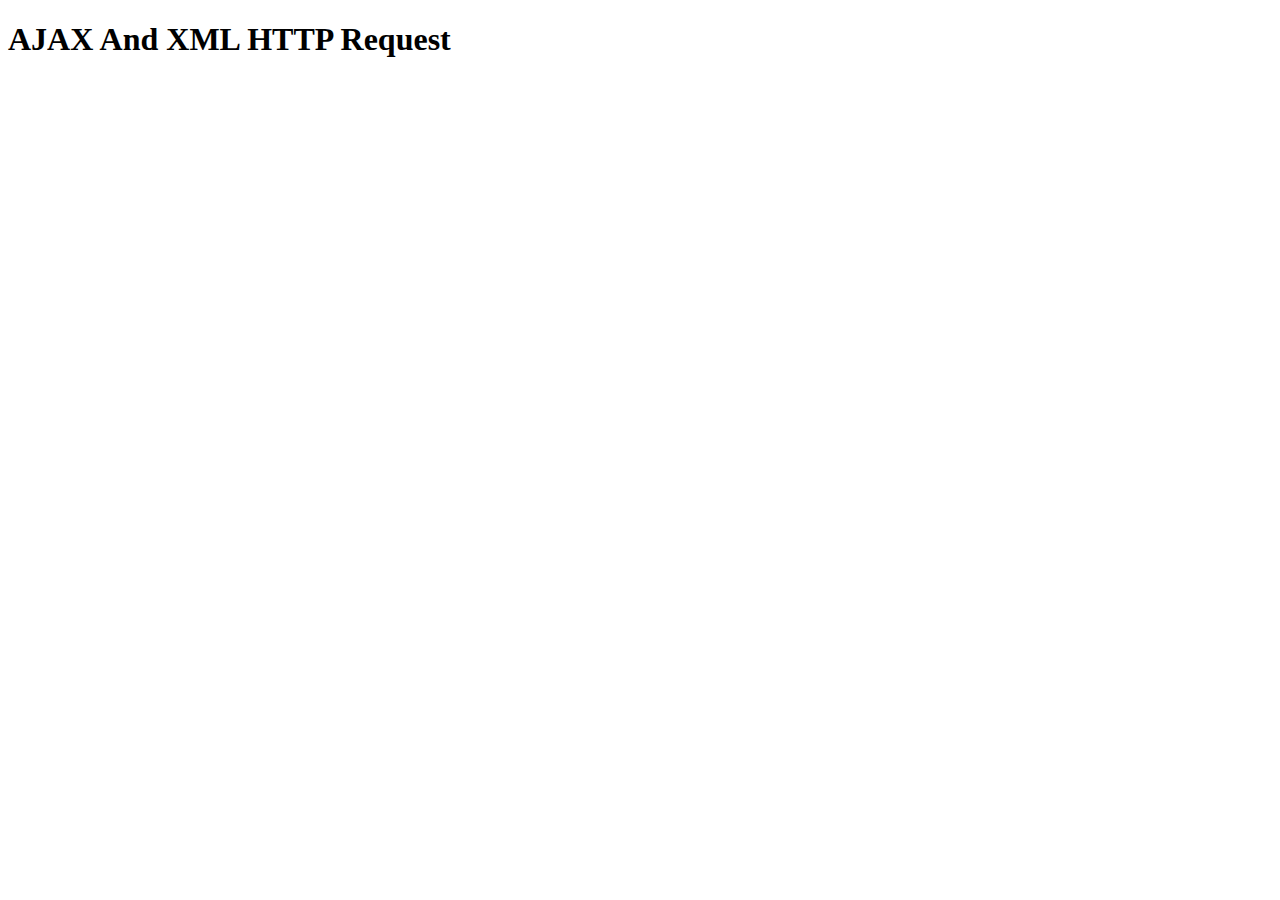
<file: AJAX and XML HTTP Request/index.html>
<!DOCTYPE html>
<html lang="en">
<head>
    <meta charset="UTF-8">
    <meta http-equiv="X-UA-Compatible" content="IE=edge">
    <meta name="viewport" content="width=device-width, initial-scale=1.0">
    <title>Document</title> 
</head>
<body>
    <h1>AJAX And XML HTTP Request</h1>

    <!-- <script src="xhr.js"></script> -->

    <script src="fetch.js"></script>
</body>
</html>
</file>
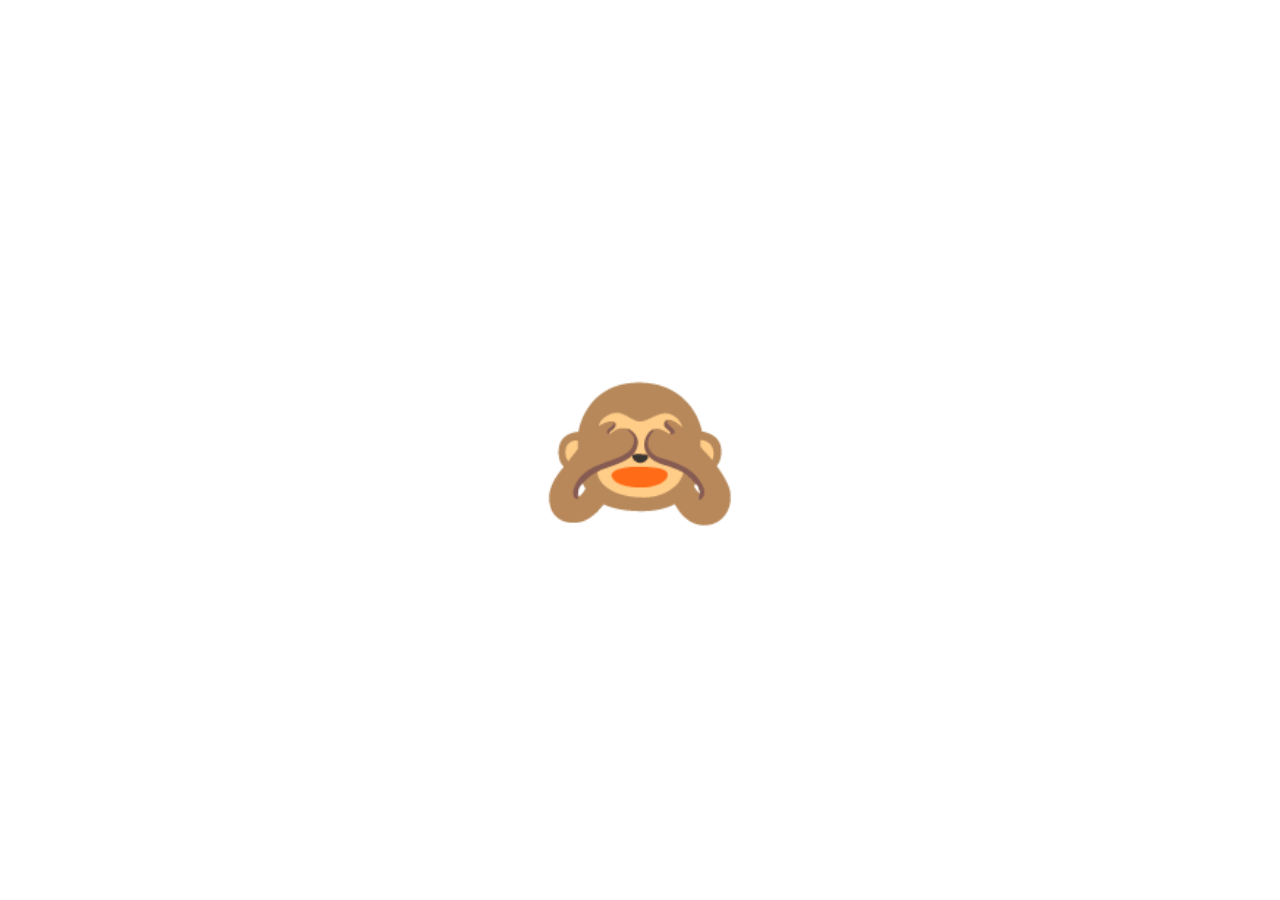
<file: Project 1/index.html>
<html>
    <head>
        <title>Project 1</title>
        <meta name="viewpost">
        <link rel="stylesheet" href="speradsheet.css">

    </head>
    <body>
        <div class="emoji closed active">
            🙈
        </div>
        <div class="emoji open">
            🙉
        </div>
        <script src="app.js"></script>
    </body>
</html>
</file>
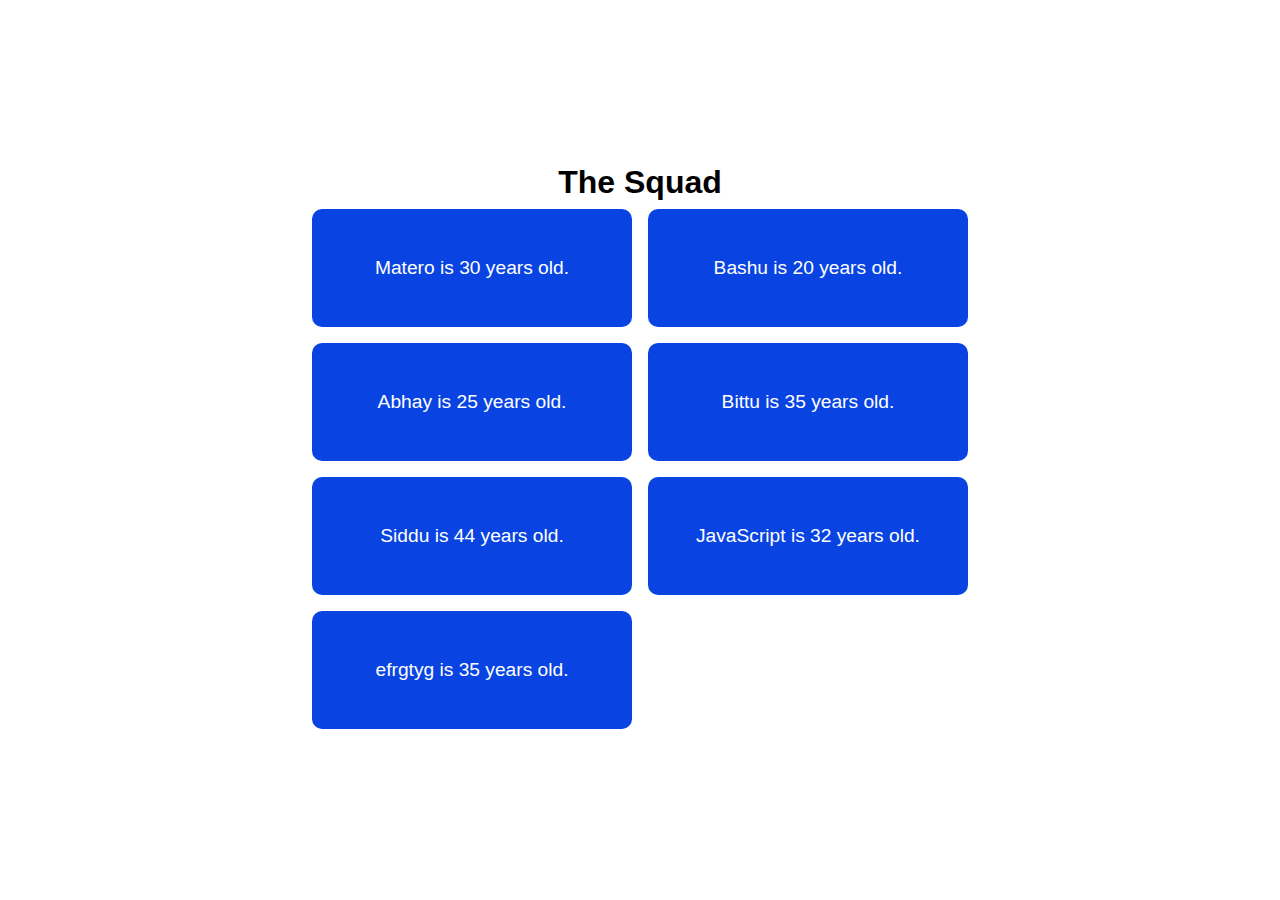
<file: Project 2/index.html>
<html>
    <head>
        <title>Project 1</title>
        <meta name="viewpost">
        <link rel="stylesheet" href="stylesheet.css">

    </head>
    <body>
        <h1>The Squad</h1>
        <div id="info"></div>
        <script src="app.js"></script>
    </body>
</html>
</file>
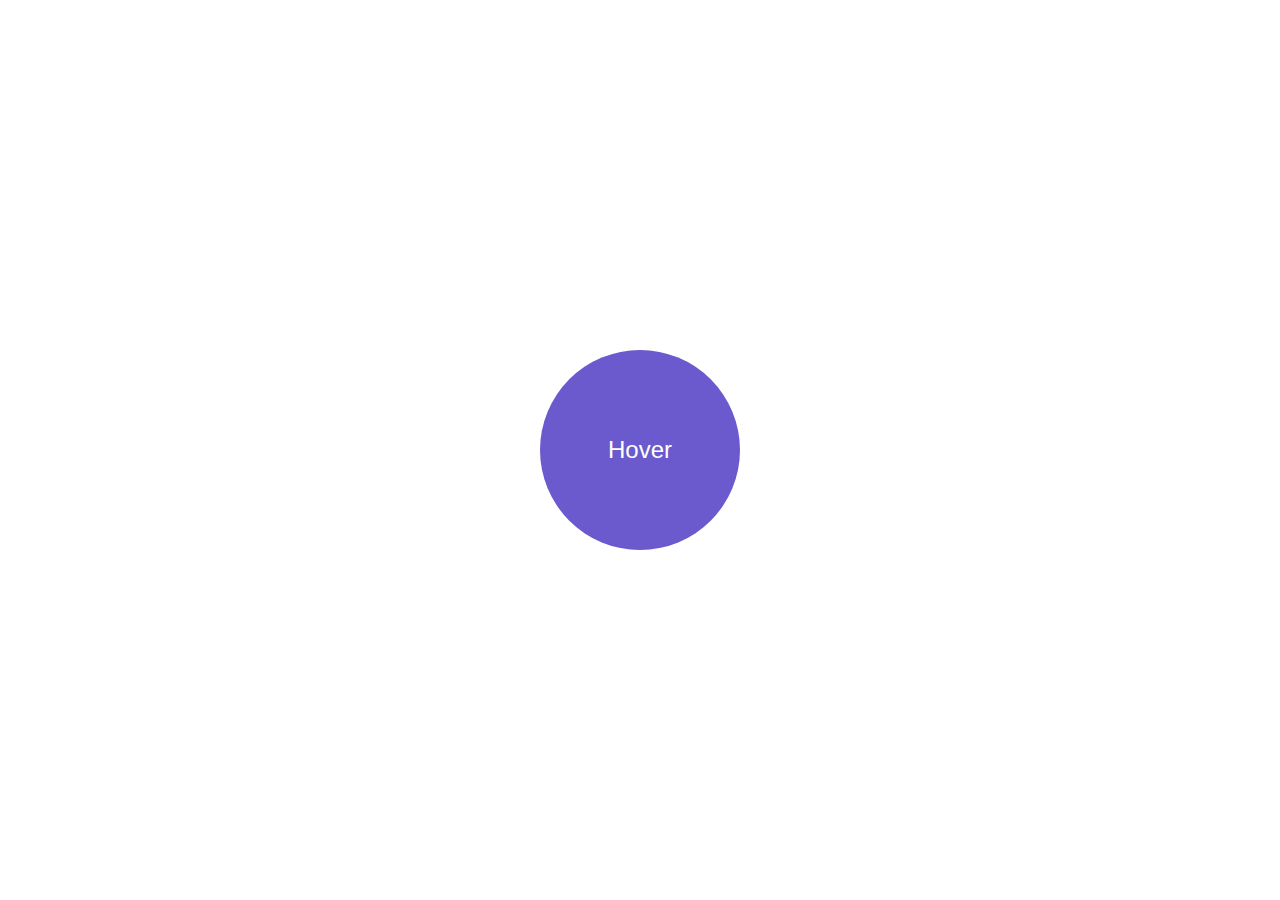
<file: Project 3/index.html>
<!DOCTYPE html>
<html lang="en">
<head>
    <meta charset="UTF-8">
    <meta http-equiv="X-UA-Compatible" content="IE=edge">
    <meta name="viewport" content="width=device-width, initial-scale=1.0">
    <title>Project 3</title>
    <link rel="stylesheet" href="stylesheet.css">
</head>
<body>
    <div id="circle">Hover</div>
    <script src="app.js"></script>
</body>
</html>
</file>
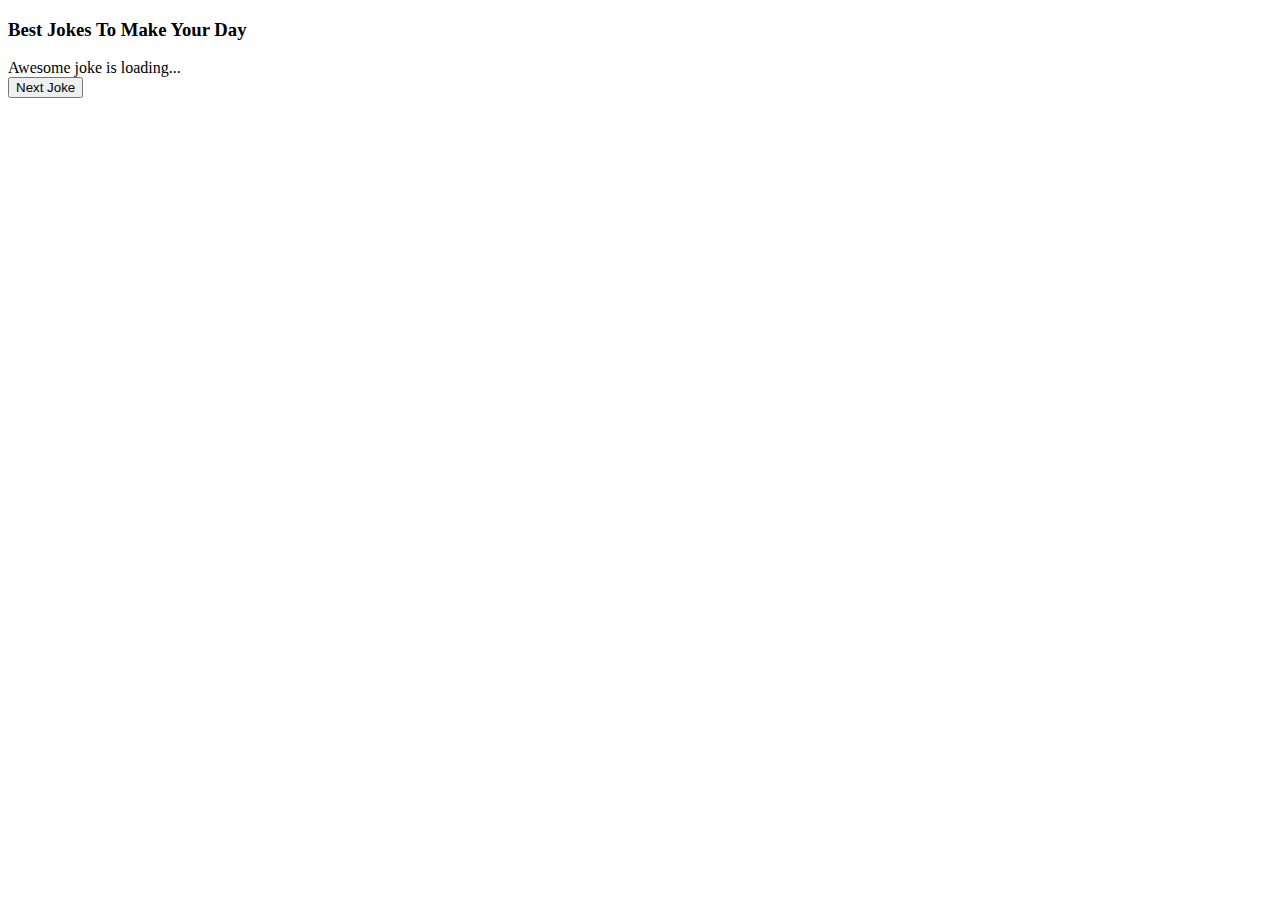
<file: Project 4/index.html>
<!DOCTYPE html>
<html lang="en">
<head>
    <meta charset="UTF-8">
    <meta http-equiv="X-UA-Compatible" content="IE=edge">
    <meta name="viewport" content="width=device-width, initial-scale=1.0">
    <title>Document</title>
</head>
<body>
    <div class="container">
        <h3>Best Jokes To Make Your Day</h3>
        <div id="joke" class="joke">Awesome joke is loading...</div>
        <button id="jokebutton" class="btn">Next Joke</button>
    </div>

    <script src="app.js"></script>
</body>
</html>
</file>
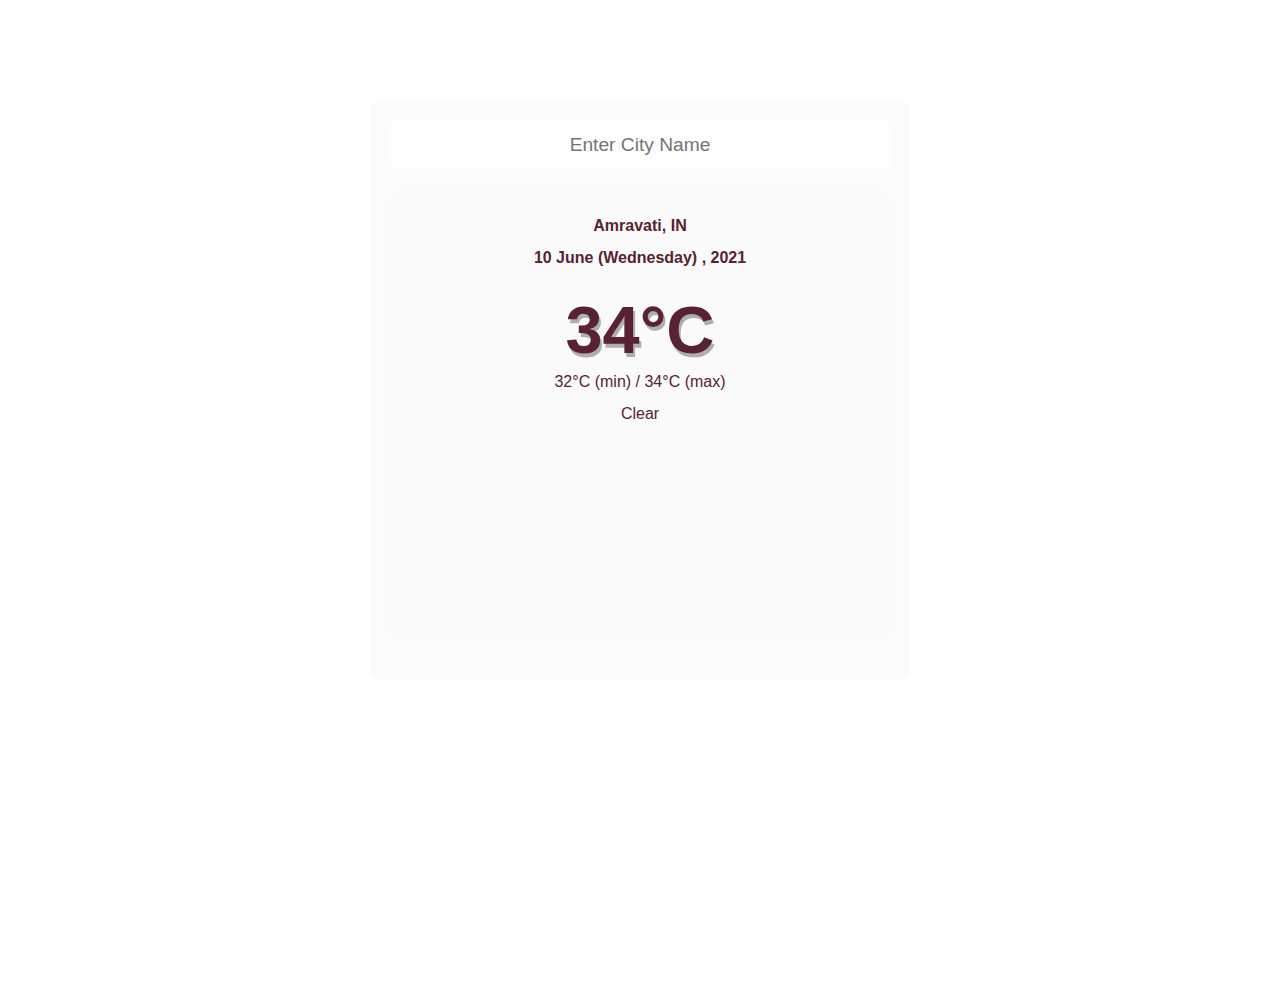
<file: Weather App/index.html>
<!DOCTYPE html>
<html lang="en">
<head>
    <meta charset="UTF-8">
    <meta http-equiv="X-UA-Compatible" content="IE=edge">
    <meta name="viewport" content="width=device-width, initial-scale=1.0">
    <link type="text/css" rel="stylesheet" href="stylesheet.css">
    <title>Weather App</title>
</head>
<body>
    <div class="main-body">
        <div class="search">
            <input type="text" id="input-box-id" class="input-box-class" placeholder="Enter City Name">
        </div>
        <div class="body">
            <div class="location-details">
                <div class="city" id="city">Amravati, IN</div>
                <div class="date" id="date">10 June (Wednesday) , 2021</div>
            </div>
            <div class="weather-status">
                <div class="temp" id="temp">34&deg;C</div>
                <div class="min-max" id="min-max">32&deg;C (min) / 34&deg;C (max)</div>
                <div class="weather" id="weather">Clear</div>
                <div class="img" id="img"></div>
            </div>
        </div>
    </div>

    <script src="app.js"></script>
</body>
</html>
</file>
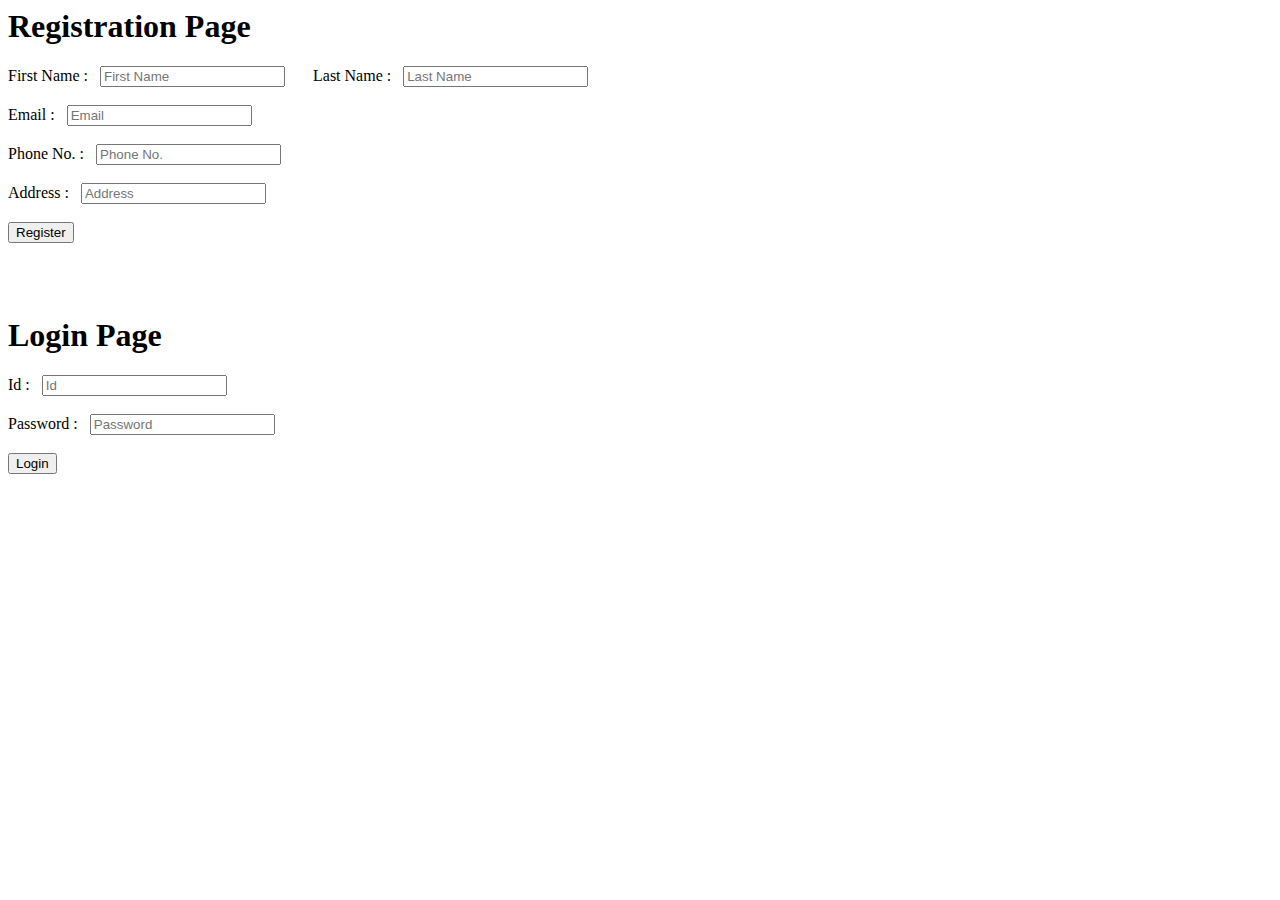
<file: HTML Module/Task 1/index.html>
<html>
    <head>
        <title>Task 1</title>
    </head>
    <body>
        <h1>Registration Page</h1>

        <form>
            First Name : &nbsp
            <input type="text" placeholder="First Name">
            &nbsp &nbsp &nbsp
            Last Name : &nbsp
            <input type="text" placeholder="Last Name">
            <br><br>
            Email : &nbsp
            <input type="email" placeholder="Email">
            <br><br>
            Phone No. : &nbsp
            <input type="number" placeholder="Phone No.">
            <br><br>
            Address : &nbsp
            <input type="text" placeholder="Address">
            <br><br>
            <input type="submit" value="Register">

        </form>

        <br><br>

        <h1>Login Page</h1>

        <form action="">
            Id : &nbsp
            <input type="text" placeholder="Id">
            <br><br>
            Password : &nbsp
            <input type="password" placeholder="Password">
            <br><br>
            <input type="submit" value="Login">
        </form>
    </body>
</html>
</file>
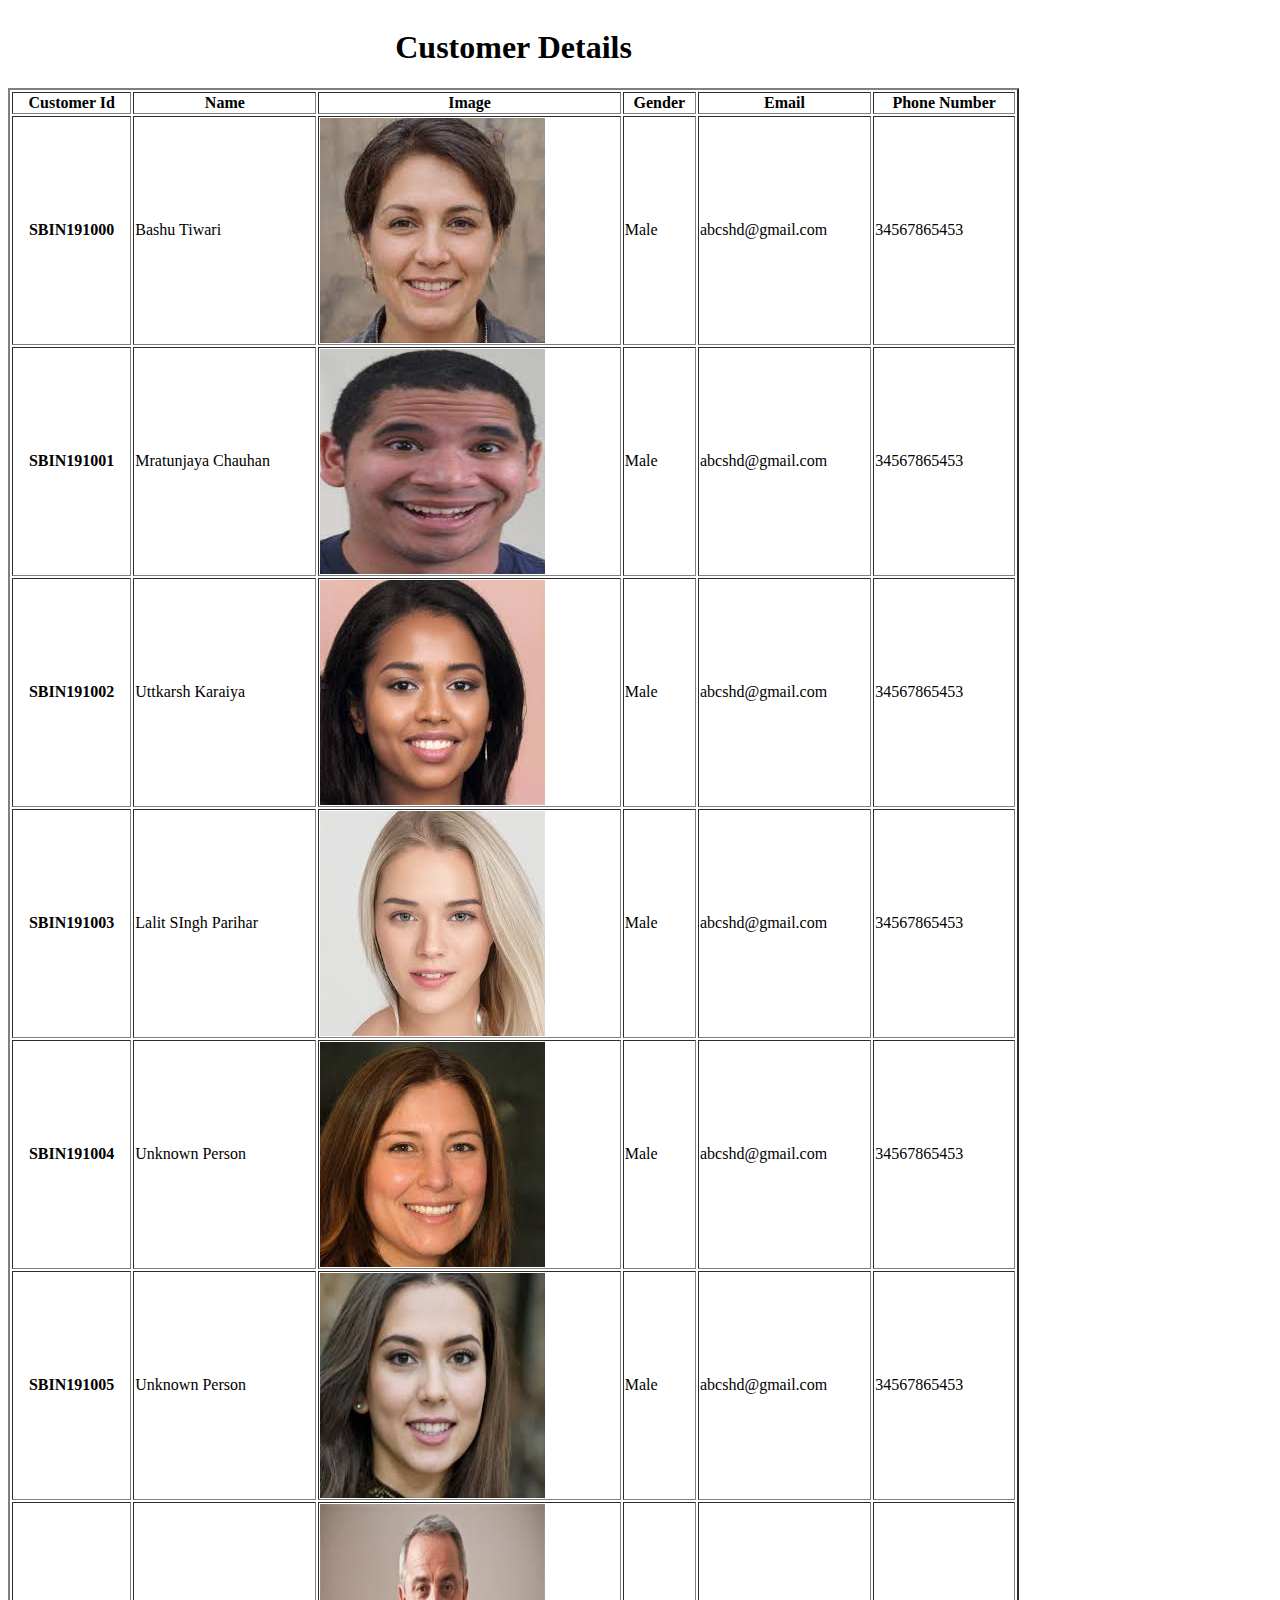
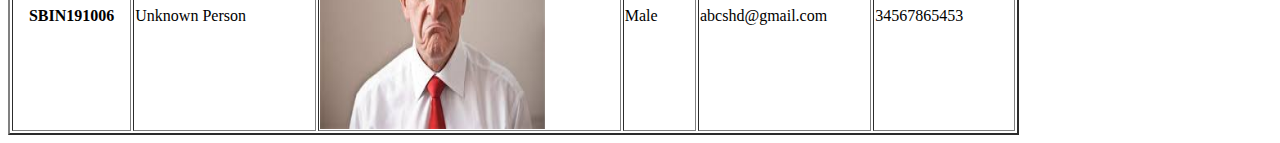
<file: HTML Module/Task 2/index.html>
<html>
    <head>
        <title>Task 2</title>
    </head>
    <body>

        <table border="2" style="width: 80%;">
            <caption><h1>Customer Details</h1></caption>
            <tr>
                <th>Customer Id</th>
                <th>Name</th>
                <th>Image</th>
                <th>Gender</th>
                <th>Email</th>
                <th>Phone Number</th>
            </tr>
            <tr>
                <th>SBIN191000</th>
                <td>Bashu Tiwari</td>
                <td><img src="Img/1.jfif" height="225px" width="225px"></td>
                <td>Male</td>
                <td>abcshd@gmail.com</td>
                <td>34567865453</td>

            </tr>
            <tr>
                <th>SBIN191001</th>
                <td>Mratunjaya Chauhan</td>
                <td><img src="Img/2.jfif" height="225px" width="225px"></td>
                <td>Male</td>
                <td>abcshd@gmail.com</td>
                <td>34567865453</td>

            </tr>
            <tr>
                <th>SBIN191002</th>
                <td>Uttkarsh Karaiya</td>
                <td><img src="Img/3.jfif" height="225px" width="225px"></td>
                <td>Male</td>
                <td>abcshd@gmail.com</td>
                <td>34567865453</td>

            </tr>
            <tr>
                <th>SBIN191003</th>
                <td>Lalit SIngh Parihar</td>
                <td><img src="Img/4.jfif" height="225px" width="225px"></td>
                <td>Male</td>
                <td>abcshd@gmail.com</td>
                <td>34567865453</td>

            </tr>
            <tr>
                <th>SBIN191004</th>
                <td>Unknown Person</td>
                <td><img src="Img/5.jfif" height="225px" width="225px"></td>
                <td>Male</td>
                <td>abcshd@gmail.com</td>
                <td>34567865453</td>

            </tr>
            <tr>
                <th>SBIN191005</th>
                <td>Unknown Person</td>
                <td><img src="Img/6.jfif" height="225px" width="225px"></td>
                <td>Male</td>
                <td>abcshd@gmail.com</td>
                <td>34567865453</td>

            </tr>
            <tr>
                <th>SBIN191006</th>
                <td>Unknown Person</td>
                <td><img src="Img/7.jfif" height="225px" width="225px"></td>
                <td>Male</td>
                <td>abcshd@gmail.com</td>
                <td>34567865453</td>

            </tr>
        </table>
    </body>
</html>
</file>
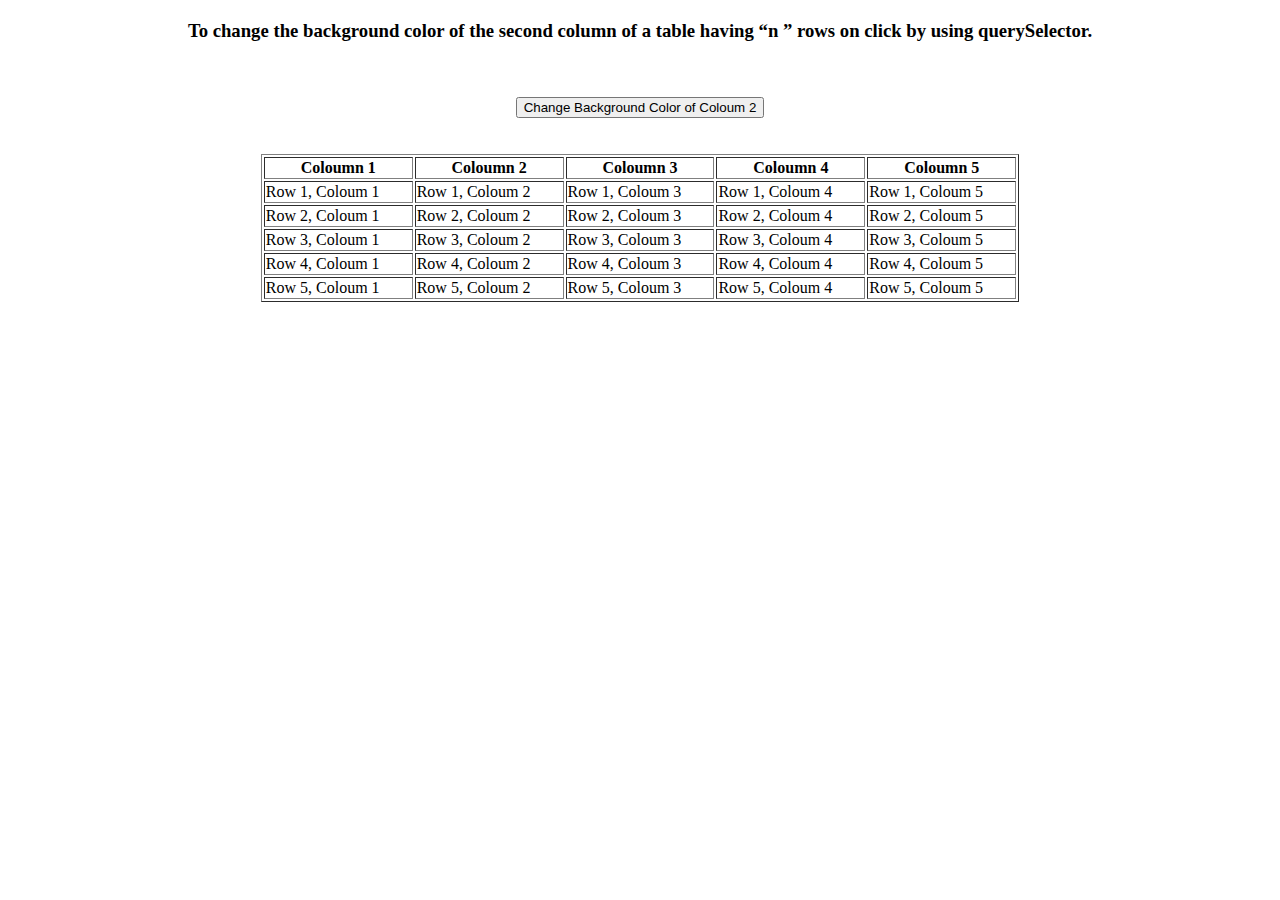
<file: Module 6/Task1.html>
<!DOCTYPE html>
<html lang="en">
<head>
    <meta charset="UTF-8">
    <meta http-equiv="X-UA-Compatible" content="IE=edge">
    <meta name="viewport" content="width=device-width, initial-scale=1.0">
    <title>Document</title>
</head>
<body>
    <h3 style="text-align: center; margin-top: 20px;">To change the background color of the second column of a table having “n ”
         rows on click by using querySelector.</h3>
         <br>
         <br>
    <div style="text-align: center;">
        <button id="btn" style="size: 20px;">Change Background Color of Coloum 2</button>
    </div>
        <br>
        <br>
    
<div style="align-content: center;">
    <table style="margin-left: auto; margin-right: auto; width: 60%;" border="1 solid black">
        <tr>
            <th>Coloumn 1</th>
            <th>Coloumn 2</th>
            <th>Coloumn 3</th>
            <th>Coloumn 4</th>
            <th>Coloumn 5</th>
        </tr>
        <tr>
            <td>Row 1, Coloum 1</td>
            <td class="col2">Row 1, Coloum 2</td>
            <td>Row 1, Coloum 3</td>
            <td>Row 1, Coloum 4</td>
            <td>Row 1, Coloum 5</td>
        </tr>
        <tr>
            <td>Row 2, Coloum 1</td>
            <td class="col2">Row 2, Coloum 2</td>
            <td>Row 2, Coloum 3</td>
            <td>Row 2, Coloum 4</td>
            <td>Row 2, Coloum 5</td>
        </tr>
        <tr>
            <td>Row 3, Coloum 1</td>
            <td class="col2">Row 3, Coloum 2</td>
            <td>Row 3, Coloum 3</td>
            <td>Row 3, Coloum 4</td>
            <td>Row 3, Coloum 5</td>
        </tr>
        <tr>
            <td>Row 4, Coloum 1</td>
            <td class="col2">Row 4, Coloum 2</td>
            <td>Row 4, Coloum 3</td>
            <td>Row 4, Coloum 4</td>
            <td>Row 4, Coloum 5</td>
        </tr>
        <tr>
            <td>Row 5, Coloum 1</td>
            <td class="col2">Row 5, Coloum 2</td>
            <td>Row 5, Coloum 3</td>
            <td>Row 5, Coloum 4</td>
            <td>Row 5, Coloum 5</td>
        </tr>
    </table>
</div>
    <script src="Task1.js"></script>
</body>
</html>
</file>
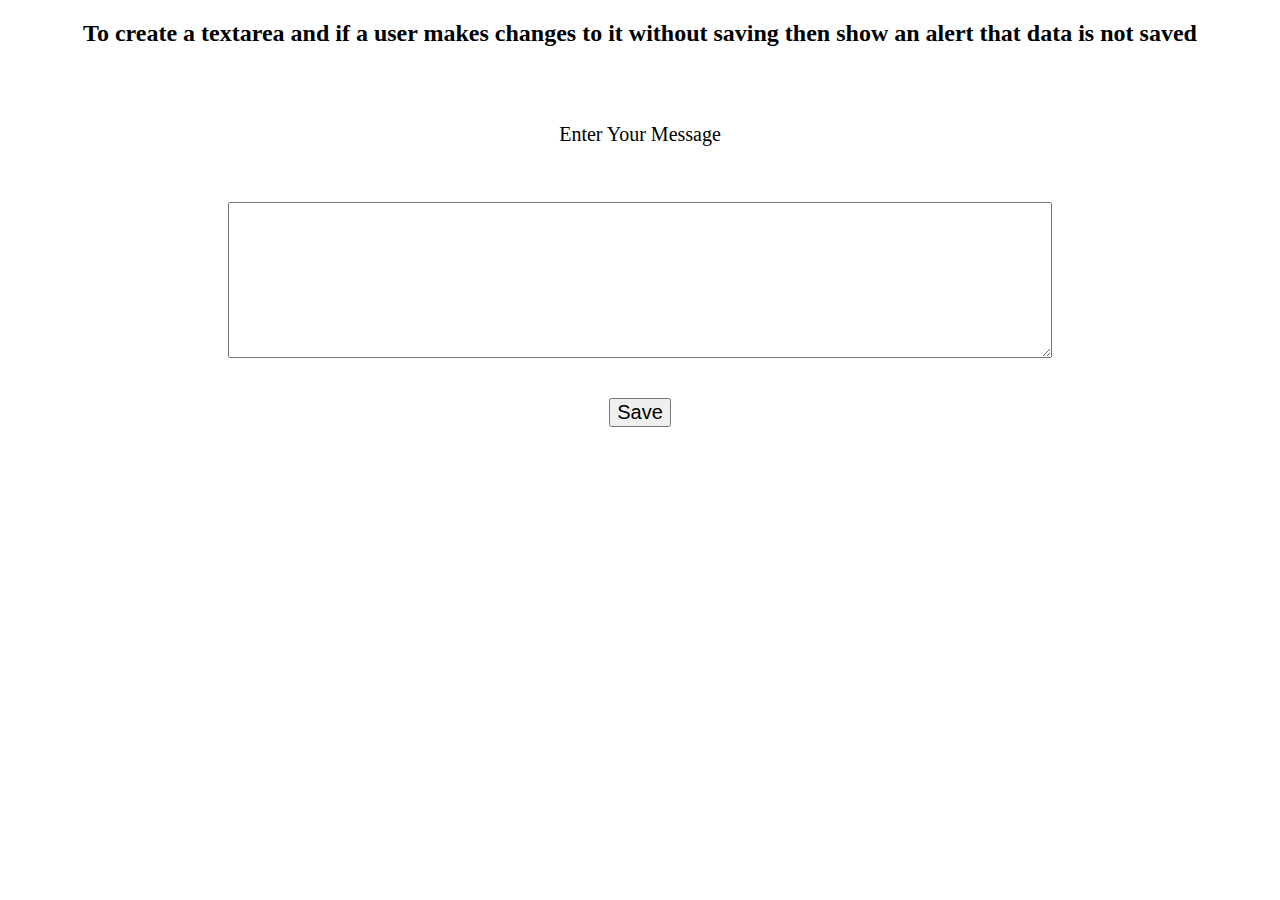
<file: Module 7/Task1.html>
<!DOCTYPE html>
<html lang="en">
<head>
    <meta charset="UTF-8">
    <meta http-equiv="X-UA-Compatible" content="IE=edge">
    <meta name="viewport" content="width=device-width, initial-scale=1.0">
    <title>Document</title>
</head>
<body>
    <h2 style="margin-top: 20px; text-align: center;">To create a textarea and if a user makes changes to it without saving
         then show an alert that data is not saved</h2>
        <br>
        <br>
    <p style="text-align: center; font-size: 20px;">Enter Your Message</p>
        <br>
        <br>
    <div style="text-align: center;">
        <textarea id="textarea" rows="10" cols="100"></textarea>
    </div>
        <br>
        <br>
    <div style="text-align: center;">
        <button id="button" style="font-size: 20px;">Save</button>
    </div>

    <script src="Task1.js"></script>
</body>
</html>
</file>
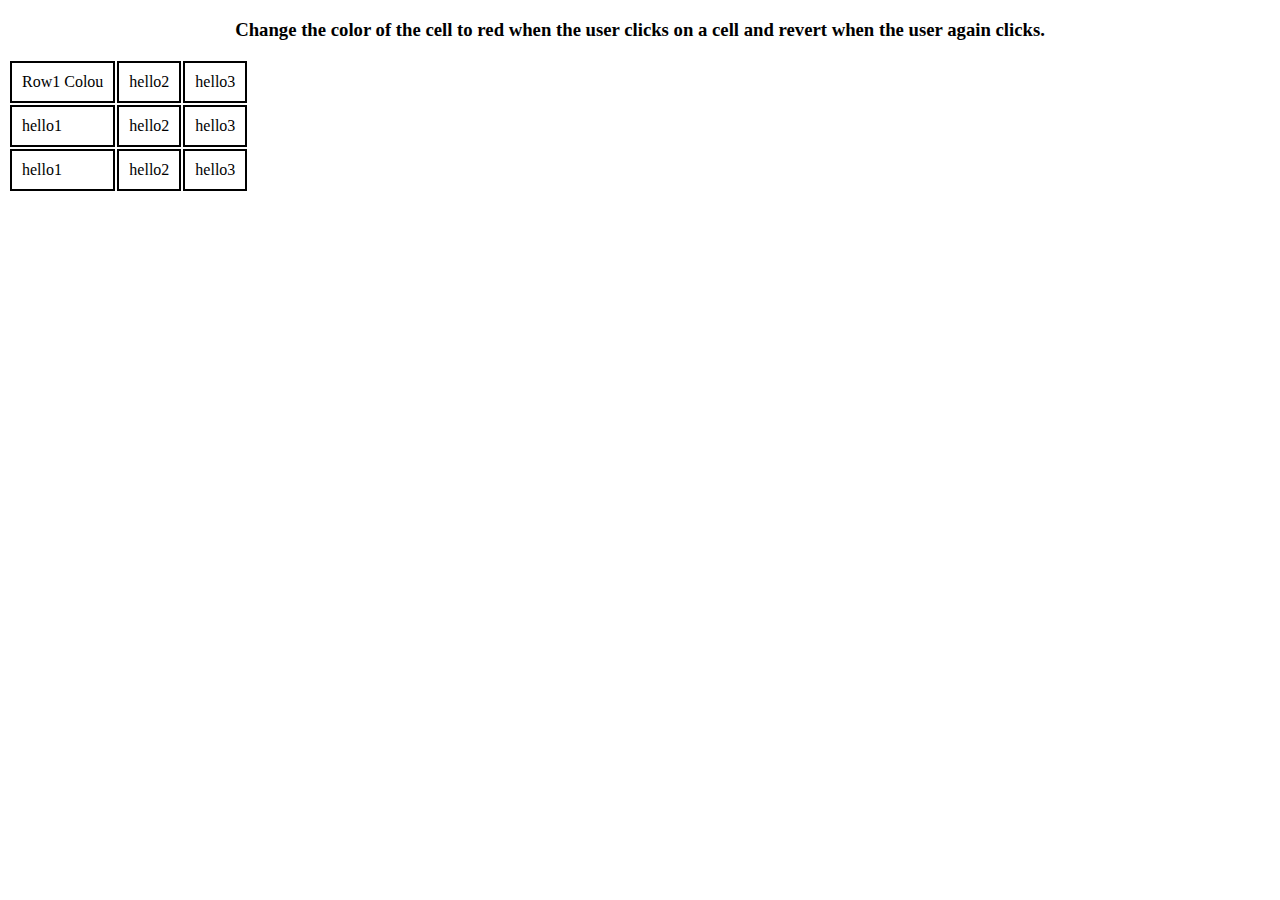
<file: Module 7/Task2.html>
<!DOCTYPE html>
<html lang="en">
<head>
    <style>
        .td{
            border: 2px solid black;
            padding: 10px;
        }
    </style>
    <meta charset="UTF-8">
    <meta http-equiv="X-UA-Compatible" content="IE=edge">
    <meta name="viewport" content="width=device-width, initial-scale=1.0">
    <title>Document</title>
</head>
<body>
    <h3 style="text-align: center;">Change the color of the cell to red when the user clicks on a cell and revert
    when the user again clicks.</h3>
    <table>
        <tr class="tr">
            <td class="td">Row1 Colou</td>
            <td class="td">hello2</td>
            <td class="td">hello3</td>
        </tr>
        <tr class="tr">
            <td class="td">hello1</td>
            <td class="td">hello2</td>
            <td class="td">hello3</td>
        </tr>
        <tr class="tr">
            <td class="td">hello1</td>
            <td class="td">hello2</td>
            <td class="td">hello3</td>
        </tr>
    </table>
    <script src="Task2.js"></script>
</body>
</html>
</file>
<file: Project 1/speradsheet.css>
*{
    margin: 0px;
    padding: 0px;
    box-sizing: border-box;
}

body {
    display: flex;
    flex-direction: column;
    justify-content: center;
    align-items: center;
    height: 100vh;
}

.emoji {
    font-size: 10rem;
    cursor: pointer;
}

.closed {
    display: none;
}

.open {
    display: none;
}

.active {
    display: block;
}
</file>
<file: Project 2/stylesheet.css>
*{
    box-sizing: border-box;
    margin: 0px;
    padding: 0px;
    font-family: 'Trebuchet MS', 'Lucida Sans Unicode',
    'Lucida Grande', 'Lucida Sans', Arial, sans-serif;
}

body{
    display: flex;
    flex-direction: column;
    justify-content: center;
    align-items: center;
    height: 100vh;
}

#info{
    display: grid;
    grid-template-columns: 1fr 1fr;
}

#info div{
    padding: 3rem;
    background-color: rgb(9,68,227);
    margin: 0.5rem;
    border-radius: 10px;
    color: #fff;
    font-size: 1.2rem;
    text-align: center;
}
</file>
<file: Project 3/stylesheet.css>
* {
    box-sizing: border-box;
    margin: 0px;
    padding: 0px;
    font-family: 'Trebuchet MS', 'Lucida Sans Unicode',
    'Lucida Grande',
    'Lucida Sans', Arial, sans-serif;
}

body {
    display: flex;
    flex-direction: column;
    justify-content: center;
    align-items: center;
    height: 100vh;
}

#circle {
    display: flex;
    justify-content: center;
    align-items: center;
    height: 200px;
    width: 200px;
    background-color: slateblue;
    border-radius: 100px;
    font-size: 1.5rem;
    color: #fff;
    cursor: pointer;
    transition: cubic-bezier(0.075, 0.82, 0.165, 1) 3s;
}

.hover {
    transform : scale(2);
}
</file>
<file: Weather App/stylesheet.css>
*{
    padding: 0;
    margin: 0;
    box-sizing: border-box;
}

body{
    background-image: url(https://risingnepaldaily.com/banner_image/60656960e48e2_PtlbcWcVRFgjJcI10W2P.jpg);
    height: 100vh;
    overflow: hidden;
    background-position: top center;
    background-repeat: no-repeat;
    font-family: Arial, Helvetica, sans-serif;
    background-size: cover;
}

.main-body{
    width: 60vh;
    margin: 100px auto;
    text-align: center;
    background-color: rgba(250, 250, 250, 0.7);
    padding: 20px;
    border-radius: 10px;
}

.main-body > * {
    margin-bottom: 20px;
}

.input-box-class{
    background-color: rgba(255,255,255,0.6);
    width: 100%;
    border: none;
    color: #582233;
    font-size: 1.2rem;
    height: 50px;
    border-radius: 5px;
    text-align: center;
}


.input-box-class:focus{
    background-color: rgba(255,255,255);
}

.body{
    color: #582233; 
    padding: 20px;
    line-height: 2rem;
    border-radius: 10px;
    background-color: rgba(250, 250, 250, 0.6);
    height: 50vh;
}

.location-details{
    font-weight: bold;
}

.weather-status{
    padding: 20px;
}

.temp{
    font-size: 50pt;
    font-weight: 700;
    margin: 20px 0;
    text-shadow: 2px 4px rgba(0,0,0,0.3);
}

.min-max .weather{
    font-size: 12pt;
    font-weight: 600;
}
</file>
